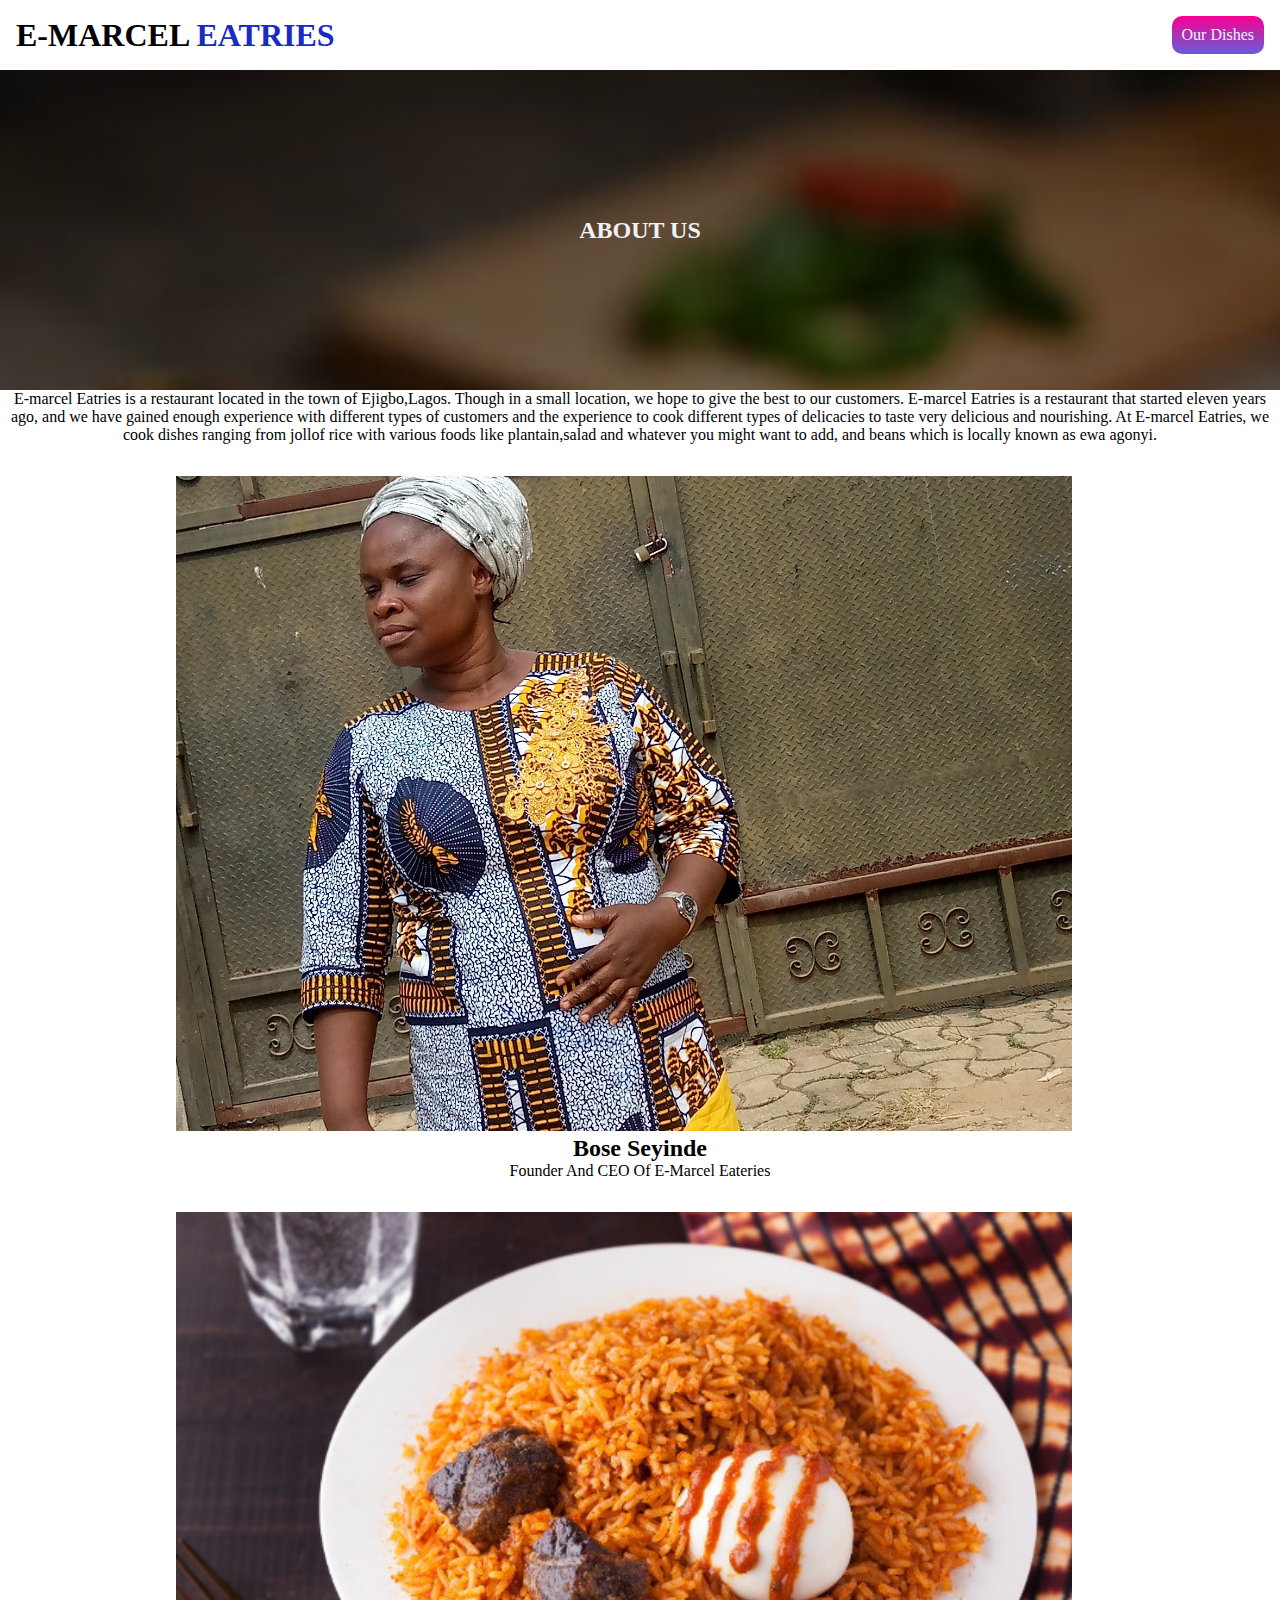
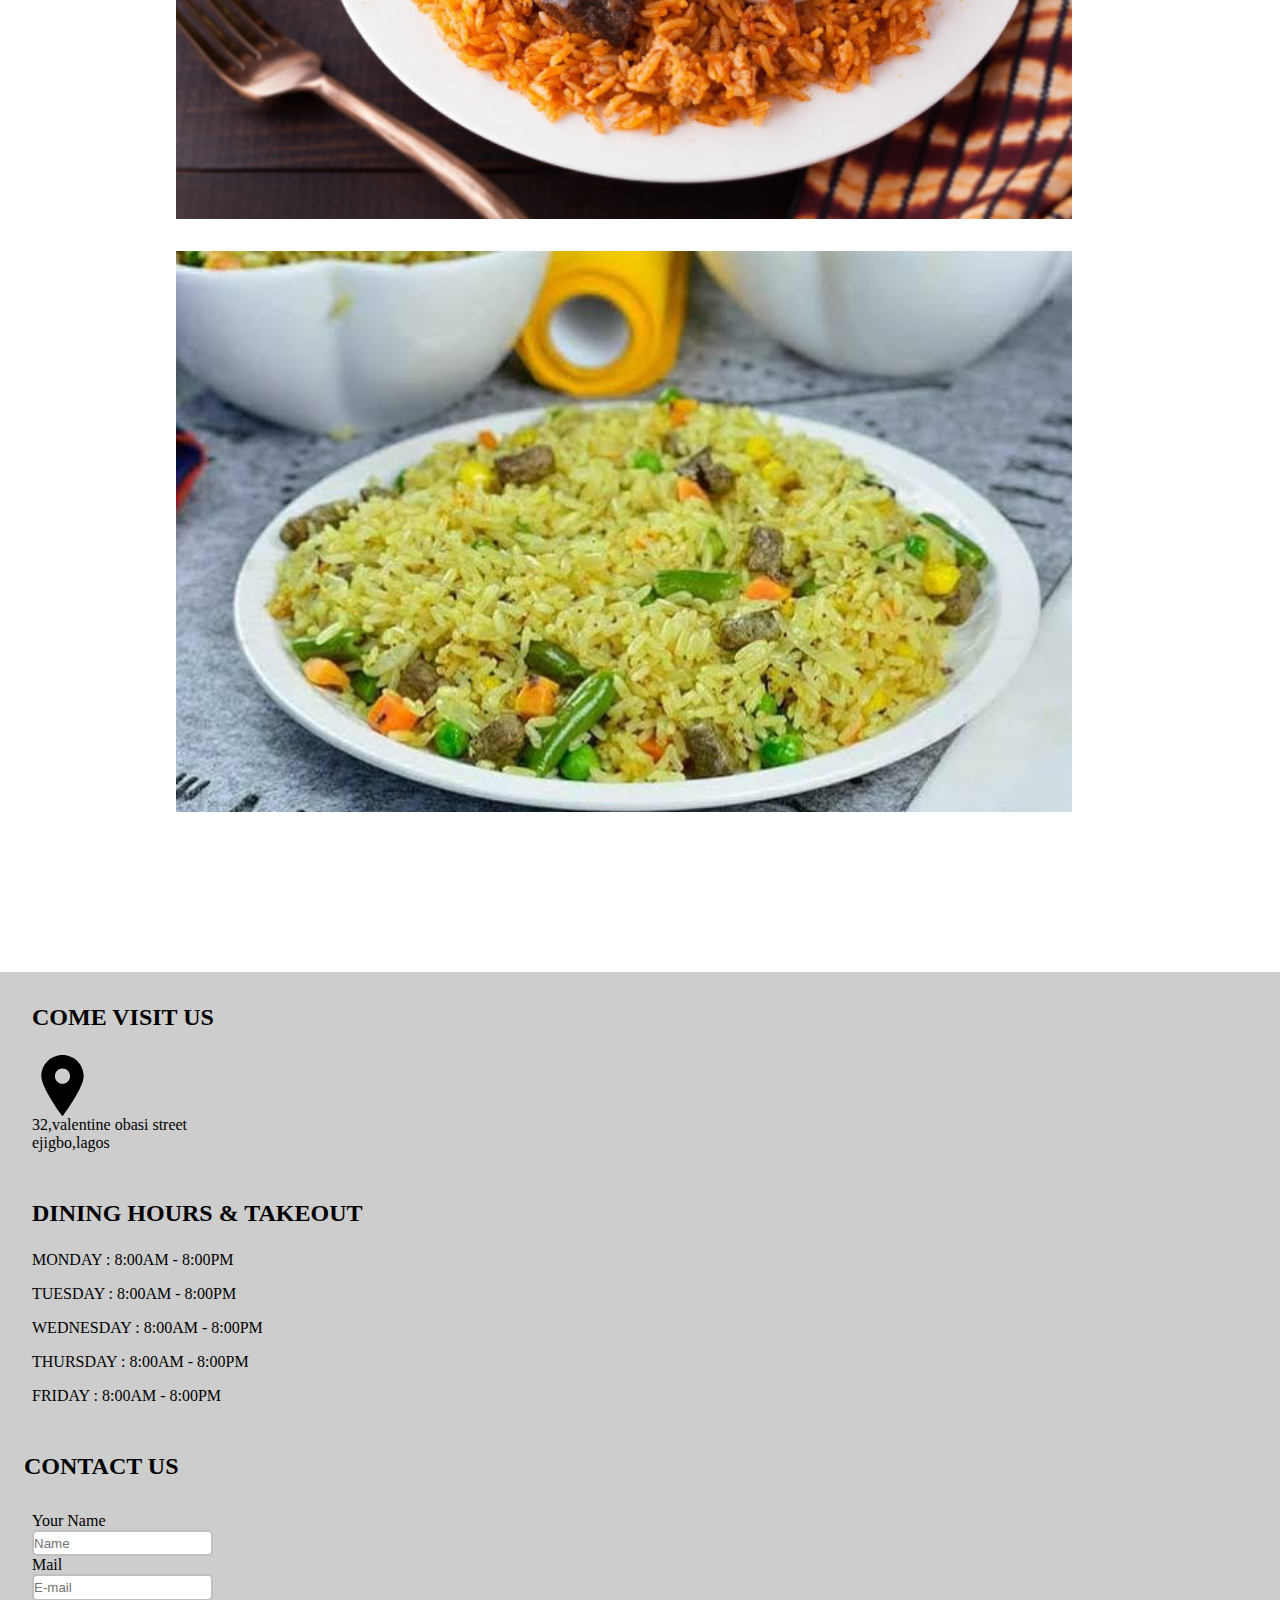
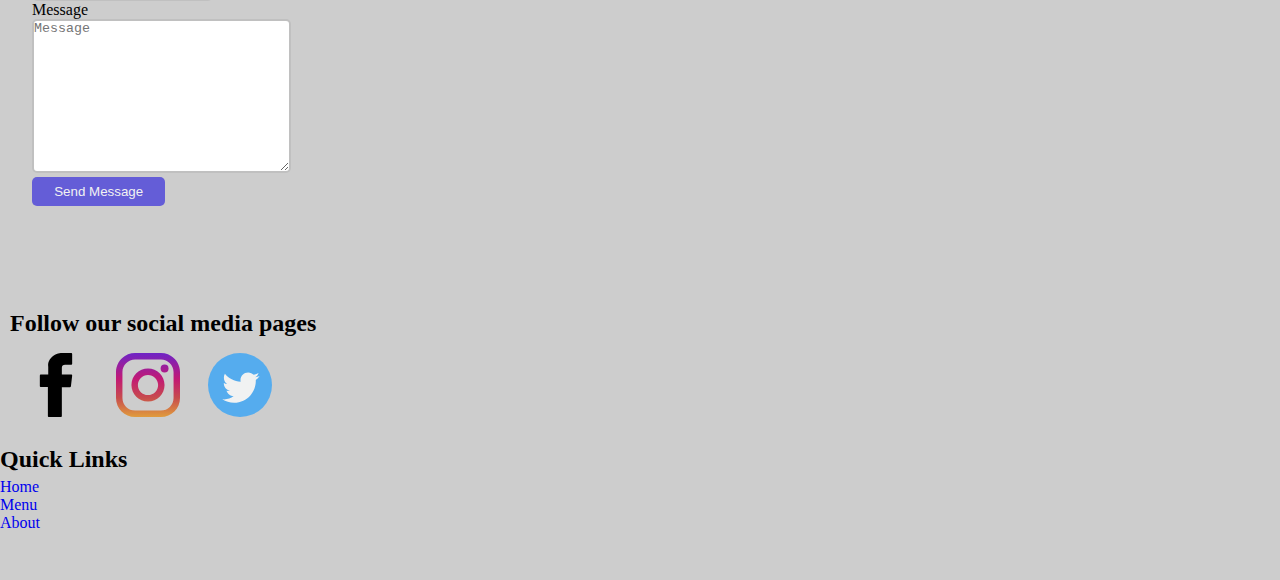
<file: about.html>
<!DOCTYPE html>
<html lang="en">
<head>
    <meta charset="UTF-8">
    <meta http-equiv="X-UA-Compatible" content="IE=edge">
    <meta name="viewport" content="width=device-width, initial-scale=1.0">
    <title>About Us</title>
    <link rel="stylesheet" href="/CSS/about.css">
</head>
<body>
    <section>
        <div class="up"> 
            <nav class="container">
                <h1>E-MARCEL <span>EATRIES</span></h1>
                <a href="menu.html">Our Dishes</a>
            </nav>
        </div>
        <div class="top">
            <h2>ABOUT US</h2>
        </div>
        <div class="main">
            <p>E-marcel Eatries is a restaurant located in the town of Ejigbo,Lagos. Though in a small location, we hope to give the best to our customers. E-marcel Eatries is a restaurant that started eleven years ago, and we have gained enough experience with different types of customers and the experience to cook different types of delicacies to taste very delicious and nourishing. At E-marcel Eatries, we cook dishes ranging from jollof rice with various foods like plantain,salad and whatever you might want to add, and beans which is locally known as ewa agonyi.</p>
        </div>
    </section>
    <section>
        <div class="ceo">
            <img class="mum" src="/Images/IMG_20220101_105842_177.jpg" alt="">
            <h2>bose seyinde</h2>
            <p>founder and CEO of e-marcel eateries</p>
            <img class="rice" src="/Images/jollof rice.jpg" alt="">
            <img  class="rice" src="/Images/fried rice_1.jpeg" alt="">
        </div>
    </section>
    <section id="new">
        <div class="more">
            <h1>come visit us</h1>
            <img src="/Images/location-sign-svgrepo-com.svg" alt="">
            <p>32,valentine obasi street</p>
            <p>ejigbo,lagos</p>
            <h1 class="dine">DINING HOURS &amp; TAKEOUT</h1>
            <P class="day">MONDAY : 8:00AM - 8:00PM</P>
            <P class="day">TUESDAY : 8:00AM - 8:00PM</P>
            <P class="day">WEDNESDAY : 8:00AM - 8:00PM</P>
            <P class="day">THURSDAY : 8:00AM - 8:00PM</P>
            <P class="day">FRIDAY : 8:00AM - 8:00PM</P>
        </div>
        <h2 id="us">CONTACT US</h2>
        <form action="">
            <p>Your Name</p>
            <input type="text" placeholder="Name">
            <p>Mail</p>
            <input type="email" placeholder="E-mail">
            <p>Message</p>
            <textarea name="message" id="" cols="30" rows="10" placeholder="Message"></textarea><br>
            <button type="submit">Send Message</button>
        </form>
        <div class="social">
            <h2>Follow our social media pages</h2>
            <a class="face" href="#"><img src="/Images/Facebook.svg" alt=""></a>
            <a href="#"><img src="/Images/instagram-svgrepo-com.svg" alt=""></a>
            <a href="#"><img src="/Images/twitter-svgrepo-com.svg" alt=""></a>
    </section>
    <section class="links">
        <h2>Quick Links</h2>
        <a href="/index.html">Home</a>
        <a href="/menu.html">Menu</a>
        <a href="/about.html">About</a>
    </section>
</body>
</html>
</file>
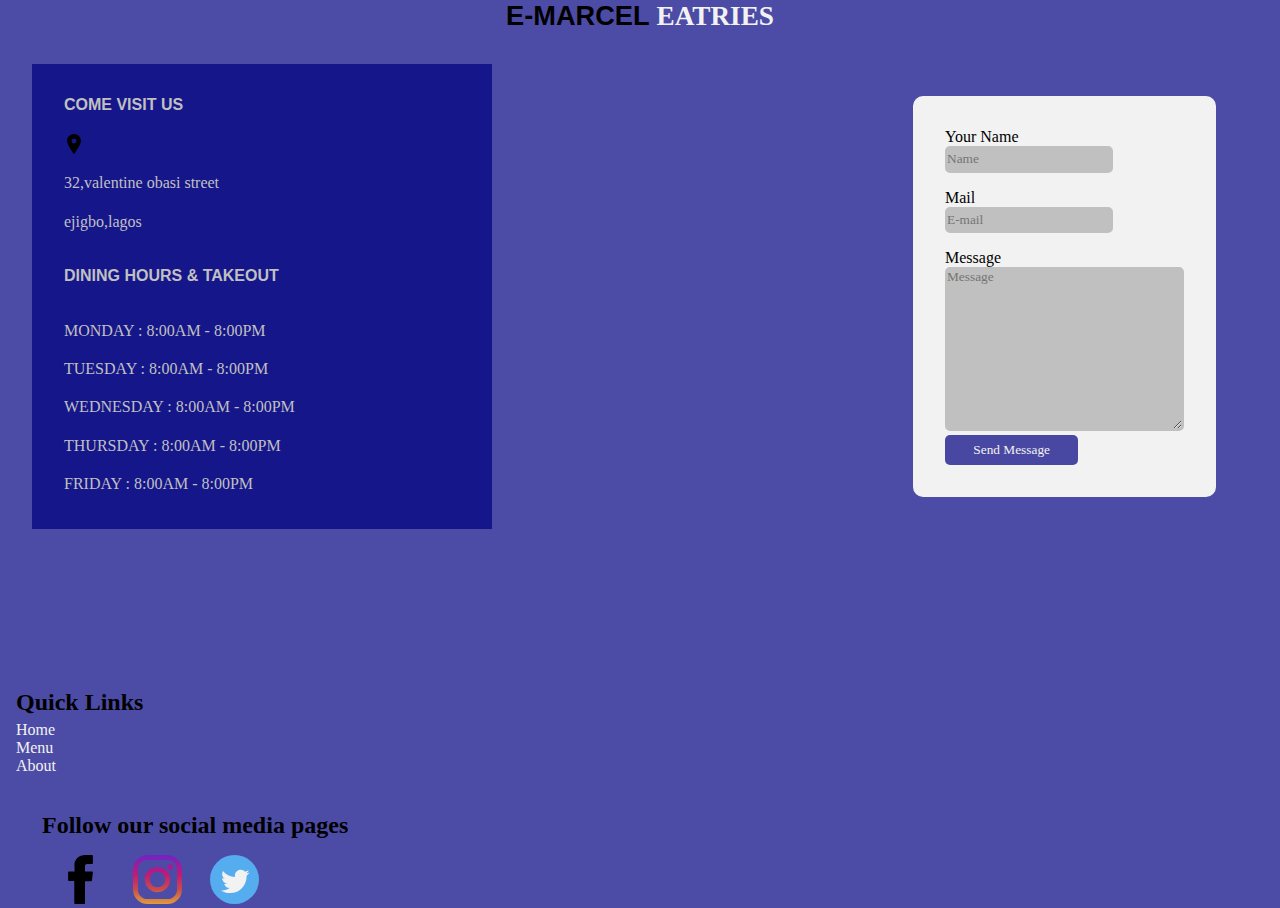
<file: contact.html>
<!DOCTYPE html>
<html lang="en">
<head>
    <meta charset="UTF-8">
    <meta http-equiv="X-UA-Compatible" content="IE=edge">
    <meta name="viewport" content="width=device-width, initial-scale=1.0">
    <title>Contact</title>
    <link rel="stylesheet" href="/CSS/contacts.css">
</head>
<body>
    <h1>E-MARCEL <span>EATRIES</span></h1>
    <section>
        <div class="header">
            <h1>Welcome to our contact page</h1>
        </div>
       <!---<div class="details">
            <p>E-marcel Eatries is a restaurant even though in a small location, desires to give it's best to it's customers. We have special delicacies ranging from jollof rice, fried rice down to bread and beans which is generally known as'ewagonyi'. We have the best rating in the area according to the our customers. One taste from us and you will never want to stop eating from us</p>
        </div> --->
        <div class="more">
            <h1>come visit us</h1>
            <img src="/Images/location-sign-svgrepo-com.svg" alt=""><p>32,valentine obasi street</p>
            <p>ejigbo,lagos</p>
            <h1 class="dine">DINING HOURS &amp; TAKEOUT</h1>
            <P>MONDAY : 8:00AM - 8:00PM</P>
            <P>TUESDAY : 8:00AM - 8:00PM</P>
            <P>WEDNESDAY : 8:00AM - 8:00PM</P>
            <P>THURSDAY : 8:00AM - 8:00PM</P>
            <P>FRIDAY : 8:00AM - 8:00PM</P>
        </div>
        <form action="">
            <p>Your Name</p>
            <input type="text"  placeholder="Name">
            <p>Mail</p>
            <input type="email" placeholder="E-mail">
            <p>Message</p>
            <textarea name="message" id="" cols="30" rows="10"  placeholder="Message"></textarea><br>
            <button type="submit">Send Message</button>
        </form>
        <div class="social">
            <h2>Follow our social media pages</h2>
            <a class="face" href="#"><img src="/Images/Facebook.svg" alt=""></a>
            <a href="#"><img src="/Images/instagram-svgrepo-com.svg" alt=""></a>
            <a href="#"><img src="/Images/twitter-svgrepo-com.svg" alt=""></a>
            
        </div>
        </section>
        <section class="links">
            <h2>Quick Links</h2>
            <a href="/index.html">Home</a>
            <a href="/menu.html">Menu</a>
            <a href="/about.html">About</a>
        </section>

</body>
</html>
</file>
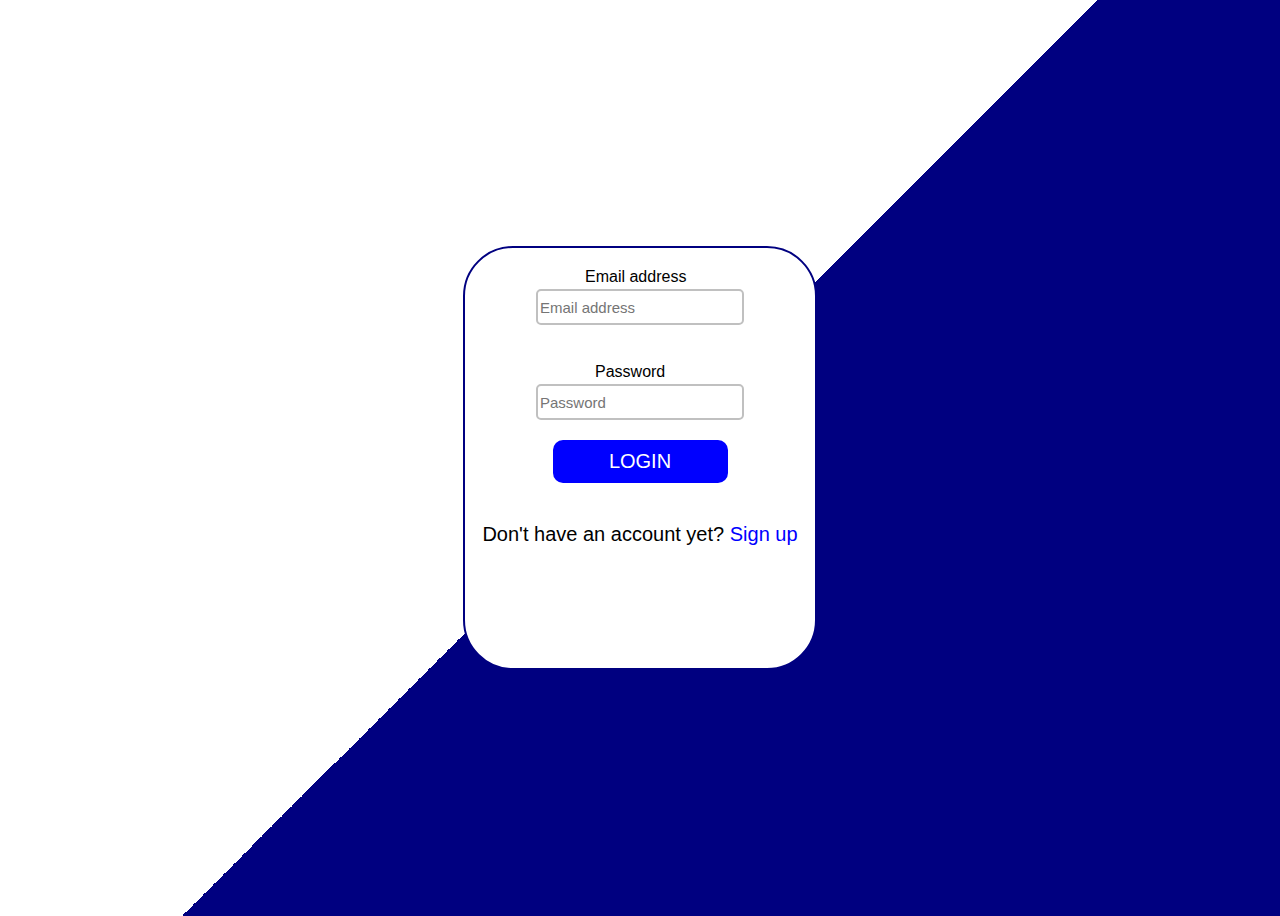
<file: login page.html>
<!DOCTYPE html>
<html lang="en">
<head>
    <meta charset="UTF-8">
    <meta http-equiv="X-UA-Compatible" content="IE=edge">
    <meta name="viewport" content="width=device-width, initial-scale=1.0">
    <title>Login</title>
    <link rel="stylesheet" href="/CSS/login styles.css">
</head>
<body>
 <form action="">
    <label class="email" for="email">Email address</label>
    <br>
    <input class="icon" type="email" name="email" placeholder="Email address" required><br>
    <label for="password">Password</label><br>
    <input class="icon" type="password"; name="password" placeholder="Password" required>
    <input class="login" type="submit" value="LOGIN">
    <p>Don't have an account yet? <a href="signup.html">Sign up</a></p>
 </form>   
</body>
</html>
</file>
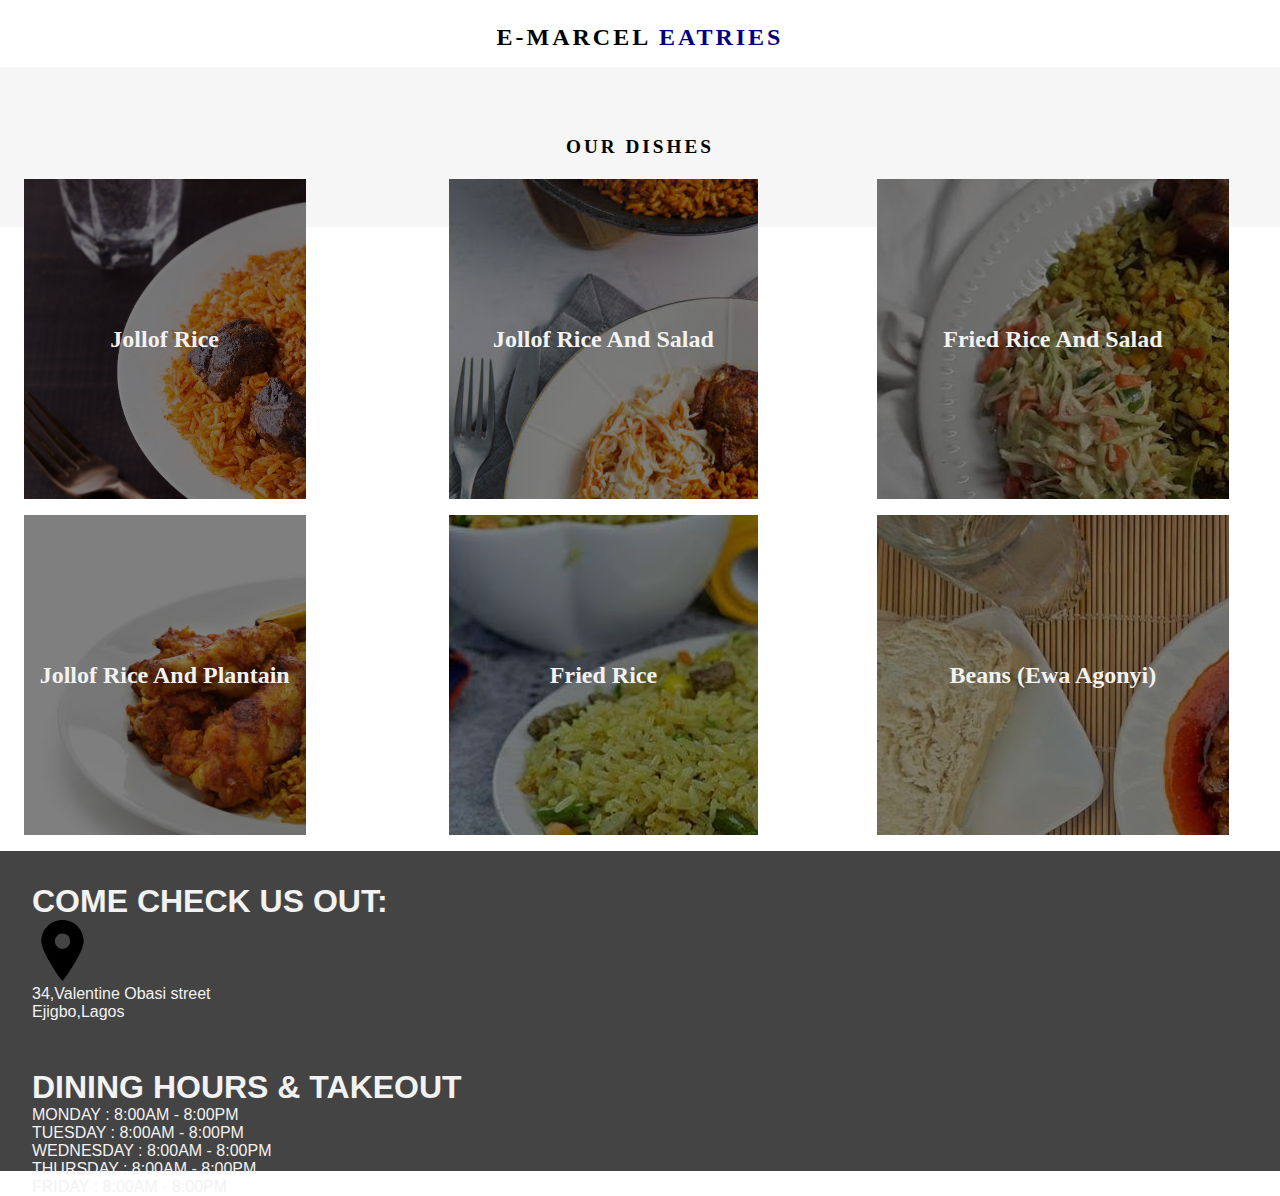
<file: menu.html>
<!DOCTYPE html>
<html lang="en">
<head>
    <meta charset="UTF-8">
    <meta http-equiv="X-UA-Compatible" content="IE=edge">
    <meta name="viewport" content="width=device-width, initial-scale=1.0">
    <link rel="stylesheet" href="/CSS/menu.css">
    <title>Menu</title>
</head>
<body>
    <section>
            <div class="top">
            <h1>E-MARCEL <span>EATRIES</span></h1>
            </div>
            <div class="head">
            <h3>OUR DISHES</h3>
            </div>
        <div class="all">
            <div class="container">
                <div class="jollof">
                <h2>Jollof Rice</h2>
                </div>
                <div class="jollof-plantain">
                <h2>Jollof Rice And Plantain</h2>
                </div>
            </div>
            <div class="container">
                <div class="jollof-salad">
                <h2>Jollof Rice And Salad</h2>
                </div>
                <div class="fried">
                <h2>Fried Rice</h2>
                </div>
            </div>
            <div class="container">
                <div class="fried-salad">
                <h2>Fried Rice And Salad</h2>
                </div>
                <div class="beans">
                <h2>Beans (Ewa Agonyi)</h2>
                </div>
            </div>
        </div>
    </section>
    <section class="location">
        <div class="visit">
            <h1>come check us out:</h1>
            <img src="/Images/location-sign-svgrepo-com.svg" alt="location">
            <p id="loc">34,Valentine Obasi street</p>
            <p>Ejigbo,Lagos</p>
        </div>
        <div class="hours">
            <h1>DINING HOURS &amp; TAKEOUT</h1>
            <P>MONDAY : 8:00AM - 8:00PM</P>
            <P>TUESDAY : 8:00AM - 8:00PM</P>
            <P>WEDNESDAY : 8:00AM - 8:00PM</P>
            <P>THURSDAY : 8:00AM - 8:00PM</P>
            <P>FRIDAY : 8:00AM - 8:00PM</P>
        </div>
        
    </section>
</body>
</html>
</file>
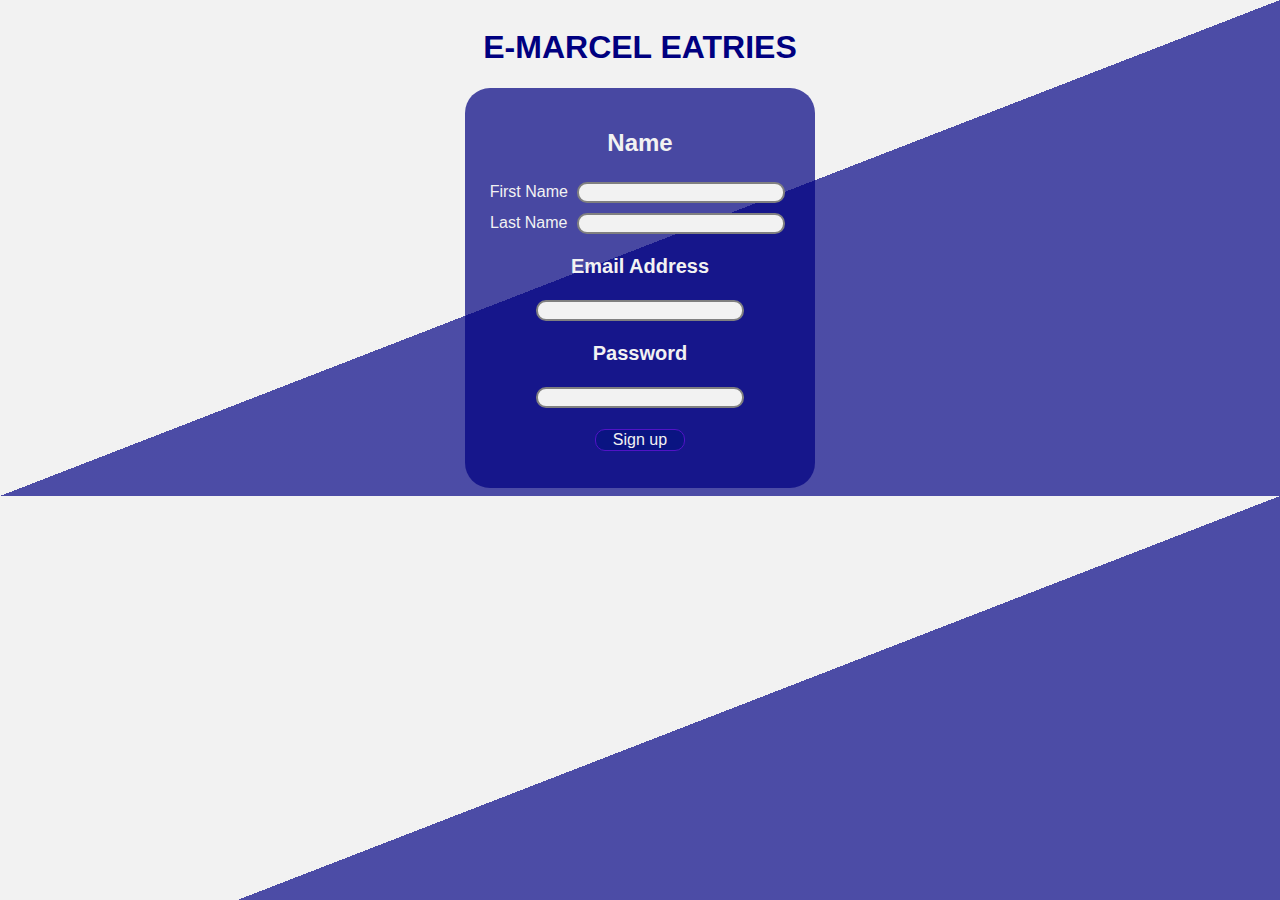
<file: signup.html>
<!DOCTYPE html>
<html lang="en">
<head>
    <meta charset="UTF-8">
    <meta http-equiv="X-UA-Compatible" content="IE=edge">
    <meta name="viewport" content="width=device-width, initial-scale=1.0">
    <title>Signup</title>
    <link rel="stylesheet" href="CSS/signup.css">
</head>
<body>
    <h1>E-MARCEL EATRIES</h1>
    <div class="all">
        <h2>Name</h2>
        <form action="">
<label for="first name">First Name</label>
<input class="required" type="text" required><br>
<label for="last name">Last Name</label>
<input class="required" type="text" required>
<h2 class="head">Email Address </h2>
<input class="required" type="email" required>
<h2 class="head">Password</h2>
<input class="required" type="password" required><br>
<input id="signup" type="submit" value="Sign up">
            </form>
    </div>
</body>
</html>
</file>
<file: CSS/about.css>
*{
    margin: 0;
    padding: 0;
    box-sizing: border-box;
}

span{
    color:#192bc2
}
nav{
    padding: 1em;
}
nav.container{
    display: flex;
    align-items: center;
    justify-content: space-between;
}
.up nav a{
    text-decoration: none;
    color: #f2f2f2;
    background: linear-gradient(#f90093,#645dd7);
    padding: 10px;
    border-radius: 10px;
}
.top{
    background: linear-gradient(rgba(0,0,0,0.5),rgba(0,0,0,0.5)),url(/Images/pexels-photo-1624487.jpeg);
    background-repeat: no-repeat;
    background-size:cover ;
    height: 20em;
    display: flex;
    align-items: center;
    justify-content: center;
    color: #f2f2f2;
}
.top h2{
    background: none;
}
.main{
    font-family: cursive;
}
.main p{
    text-align: center;
}
.ceo img{
    width: 100%;
    margin-top: 2em;
}
.ceo h2,.ceo p{
    text-transform: capitalize;
    text-align: center;
}
.ceo .rice{
    display: none;
}
#new{
    background: #4444;
    margin-top: 10em;
}
.more{
    padding-top:5em;
    display: grid;
    text-align: left;
    justify-items:left;
    padding: 2em;
}
.more h1{
    font-size: 1.5em;
    margin-bottom: 1em;
    text-transform: uppercase;
}
.more img{
    width:5%;
}
.dine{
    font-size: 1em;
    margin-top: 2em;
}
.day{
    padding-bottom: 1em;
}
#us{
    margin-left: 1em;
}
form {
    margin: 2em;
}
form input,textarea{
    border-radius: 5px;
    border:2px solid silver;
    outline: none;
}
form input{
    height: 2em;
}
form input:hover,textarea:hover{
    border: 2px solid #645dd7;
}
form button{
    background: #645dd7;
    color: #f2f2f2;
    width: 10em;
    padding: 7px;
    border-radius: 5px;
    border: none;
    cursor: pointer;
}
.social{
    height: 10em;
    padding-top: 3em;
}
.social h2{
    padding: 1em 0  0 10px;
}
.social a{
    margin-left: 1.5em;
}
.social a img{
    width: 5%;
    margin-top: 1em;
}
.links{
    background: #4444;
    padding: 3em 0;
}
.links h2{
    padding-bottom: 5px;
}
.links a{
    display: block;
    text-decoration: none;
    font-size: 1em;
}
.links a:hover{
    text-decoration: underline;
}
@media screen and (min-width: 768px){
    .ceo>.rice{
        display: flex;
        width: 70%;
        margin-left: 11em;
    }
    .ceo .mum{
        width: 70%;
        margin-left: 11em;
    }
}
@media screen and (min-width: 1080px){
    .new{
        display: flex;
        justify-content: space-evenly;
        align-items: center;
    }
}
</file>
<file: CSS/contacts.css>
:root {
    --primary-color: rgba(0, 0, 128, 0.7);
    --cream: #f2f2f2;
}
*{
    padding: 0;
    margin: 0;
    box-sizing: border-box;
    font-family: cursive;
}
body{
    background:var(--cream) ;
}

h1{
    text-align: center;
    font-family: Verdana, Geneva, Tahoma, sans-serif;
    font-size: 1.7em;
    text-transform: uppercase;
}
span{
    color:var(--primary-color) ;
}
.header{
    width: 100%;
    height: 20em;
    background: linear-gradient(rgba(0,0,0,0.5),rgba(0,0,0,0.5)), url(/Images/istockphoto-688602226-612x612.jpg);
    display: flex;
    align-items: center;
    justify-content: center;
}
.header h1{
    color: var(--cream);
}
.details{
    font-size: 1em;
    background: var(--primary-color);
}
p{
    padding-top: 1em;
}
.more{
    background: var(--primary-color);
    padding-top:5em;
    display: grid;
    text-align: left;
    justify-items:left;
    padding: 2em;
}
.more h1{
    font-size: 1em;
    margin-bottom: 1em;
}
.more img{
    width:5%;
}
.dine{
    font-size: 1em;
    margin-top: 2em;
}
form {
    margin: 2em;
}
form input,textarea{
    border-radius: 5px;
    border:2px solid silver;
    outline: none;
}
form input{
    height: 2em;
}
form input:hover,textarea:hover{
    border: 2px solid var(--primary-color);
}
form button{
    background: var(--primary-color);
    color: var(--cream);
    width: 10em;
    padding: 7px;
    border-radius: 5px;
    border: none;
    cursor: pointer;
}
.social{
    height: 10em;
    padding-top: 3em;
    background-color:#4444;
}
.social h2{
    padding: 1em 0  0 10px;
}
.social a{
    margin-left: 1.5em;
}
.social a img{
    width: 5%;
    margin-top: 1em;
}
.links{
    background: #4444;
    padding: 3em 0;
}
.links h2{
    padding-bottom: 5px;
}
.links a{
    display: block;
    text-decoration: none;
    font-size: 1em;
}
.links a:hover{
    text-decoration: underline;
}
@media screen and (min-width:768px){
    .header{
        background-repeat: no-repeat;
        background-size: cover;
    }
}

@media screen and (min-width:1080px){
    body{
        background: var(--primary-color);
    }
    span{
        color:#f2f2f2
    }
    .header{
        display: none;
    }
    section{
        display: flex;
        justify-content: space-between;
        padding: 2em;
    }
    .more{
        color: silver;
    }
    .details{
        position: relative;
        background: inherit;
    }
    .social{
        position: absolute;
        bottom: 0;
        background: none;
    }
    form{
        background:var(--cream);
        padding: 1em 2em 2em 2em;
        border-radius: 10px;
    }
    input,textarea{
        background: silver;
    }
    .links{
        margin-top: 7em;
        display: block;
        padding: 1em;
        background: none;
    }
    .links a{
        color: #f2f2f2;
    }
}
</file>
<file: CSS/login styles.css>
body {
  background:linear-gradient(315deg, navy 50%, #ffffff 50%);
  background-size: cover;
  display: flex;
  justify-content: center;
  align-items: center;
  height:100vh;
}
form {
  display: flex;
  align-items: center;
  flex-direction: column;
  padding-top: 20px;
  height: 400px;
  width: 100%;
  max-width: 350px;
  border: 2px solid navy;
  background: rgb(255, 255, 255);
  border-radius: 50px;
}
label {
  background-color: none;
  font-family: Verdana, Geneva, Tahoma, sans-serif;
  border-radius: 7px;
  font-size: 1rem;
  border: none;
  width: 120px;
  padding-left: 30px;
}
label.email{
  padding-left: 10px;
}
input {
  margin-bottom: 20px;
  font-size: 15px;
  background:white;
}
input:hover{
  border: 2px solid blue;
}
.icon {
  margin-top: -15px;
  border: 2px solid silver;
  outline: none;
  border-radius: 5px;
  width: 200px;
  height: 30px;
  background:inherit;

}
input.login {
  font-size: 20px;
  width: 50%;
  padding: 10px;
  border-radius: 10px;
  background-color: blue;
  color: #ffffff;
  border: none;
  outline: none;
}
input.login:hover {
  cursor: pointer;
  background-color: navy;
}
::placeholder {
  color: none;
}
a {
  font-size: 20px;
  color: blue;
  text-decoration: none;
}
p {
  font-size: 20px;
  font-family: "Trebuchet MS", "Lucida Sans Unicode", "Lucida Grande",
    "Lucida Sans", Arial, sans-serif;
    color: rgba(0, 0, 0, 1);
}
a:hover {
  text-decoration: underline;
}
</file>
<file: CSS/menu.css>
*{
    margin: 0;
    padding:0;
    box-sizing: border-box;
}
span{
    color: navy;
}
.head{
    background: rgba(242, 242, 242, 0.7);
    height: 10em;
    display: flex;
    justify-content: center;
    align-items: center;
    margin: 0;
}
.top h1{
    font-size: 1.5em;
    letter-spacing: 3px;
    text-align: center;
    margin-top: 1em;
}
.head h3{
    font-size: 1.2em;
    letter-spacing: 3px;
}
div{
    margin: 1em;
}
.jollof{
    background: linear-gradient(rgba(0, 0, 0, 0.5),rgba(0,0,0,0.5)), url(/Images/jollof\ rice.jpg);
    height: 20em;
    display: flex;
    align-items: center;
    justify-content: center;
    color: #f2f2f2;
}
/*.jollof:hover{
    background: linear-gradient(rgba(0,0,128,0.7),rgba(0,0,128,0.7)),url(/Images/jollof\ rice.jpg);
}*/
.jollof-plantain{
    background: linear-gradient(rgba(0, 0, 0, 0.5),rgba(0,0,0,0.5)), url(/Images/jollof\ and\ plantain.jpg);
    height: 20em;
    display: flex;
    align-items: center;
    justify-content: center;
    color: #f2f2f2;
}
/*.jollof-plantain:hover{
    background: linear-gradient(rgba(0,0,128,0.7),rgba(0,0,128,0.7)),url(/Images/jollof\ and\ plantain.jpg);
    margin: 10px;
}*/
.jollof-salad{
    background: linear-gradient(rgba(0, 0, 0, 0.5),rgba(0,0,0,0.5)), url(/Images/jollof\ and\ salad.jpeg);
    height: 20em;
    display: flex;
    align-items: center;
    justify-content: center;
    color: #f2f2f2;
}
.fried{
    background: linear-gradient(rgba(0, 0, 0, 0.5),rgba(0,0,0,0.5)), url(/Images/fried\ rice_1.jpeg);
    height: 20em;
    display: flex;
    align-items: center;
    justify-content: center;
    color: #f2f2f2;
}
.fried-salad{
    background: linear-gradient(rgba(0, 0, 0, 0.5),rgba(0,0,0,0.5)), url(/Images/fried\ and\ salad.jpeg);
    height: 20em;
    display: flex;
    align-items: center;
    justify-content: center;
    color: #f2f2f2;
}
.beans{
    background: linear-gradient(rgba(0, 0, 0, 0.5),rgba(0,0,0,0.5)), url(/Images/beans.jpeg);
    height: 20em;
    display: flex;
    align-items: center;
    justify-content: center;
    color: #f2f2f2;
}
.location{
    background:#444444;
    color:#f2f2f2;
    font-family: 'Franklin Gothic Medium', 'Arial Narrow', Arial, sans-serif;
    height: 20em;
    justify-content: center;
    align-items: center;
    padding: 2em;
}
.location h1{
    text-align:left;
    text-transform: uppercase;
}
.location img{
    width: 5%;
}


.location .visit{
    margin-bottom: 3em;
}
@media screen and (min-width:769px){
    div{
        background: center;
    }
}
@media screen and (min-width:1080px){
    .all{
        display:flex;
        justify-content: space-around;
        width: 100%;
        margin: -5em;
    }
    .jollof,.jollof-plantain,.fried,.fried-salad,.jollof-salad,.beans{
        width: 100%;
        overflow: hidden;
    }
    .fried,.fried-salad,.jollof-salad,.beans{
        width: 140%;
    }
    .fried,.jollof-salad{
        margin-left: -1em;
    }
    /*.jollof-plantain:hover{
    background: linear-gradient(rgba(0,0,128,0.7),rgba(0,0,128,0.7)),url(/Images/jollof\ and\ plantain.jpg);
    margin: 10px;
    }*/
    .location{
        margin-top: 4em;
        padding: 1em;
    }
}
</file>
<file: CSS/signup.css>
h1{
text-align: center;
}
body{
    align-items: center;
    justify-content: center;
    display: flex;
    background:linear-gradient(to bottom right,rgb(242, 242, 242)50%, rgba(0, 0, 128,0.7)50%);
    flex-direction: column;
    font-family:'Lucida Sans', 'Lucida Sans Regular', 'Lucida Grande', 'Lucida Sans Unicode', Geneva, Verdana, sans-serif;
}
h1{
    color: navy;
}
div{
    text-align: center;
    background-color: rgba(0, 0, 128, 0.702);
    color: rgb(242, 242, 242);
    display: flex;
    flex-direction: column;
    align-items: center;
    justify-content: center;
    width: 100%;
    max-width: 350px;
    height: 400px;
    border-radius: 25px;
}
form{
    border:none;
}
.required{
    width: 200px;
    border-radius: 10px;
    background: #f2f2f2;
    margin: 5px;
}
.required:hover{
    border:2px solid rgba(10, 30, 200, 0.7)
}
input{
    border: 2px solid grey;
}
.head{
    font-size: 20px;
}
#signup{
    font-size: 1rem;
    width: 30%;
    border-radius: 10px;
    background: rgba(10, 20, 130, 1);
    color: #f2f2f2;
    margin: 1em;
    border: 1px solid rgb(82, 19, 199);
}
#signup:hover{
    cursor: pointer;
    background-color: rgba(10, 30, 200, 0.7);
    border: none;
}
</file>
